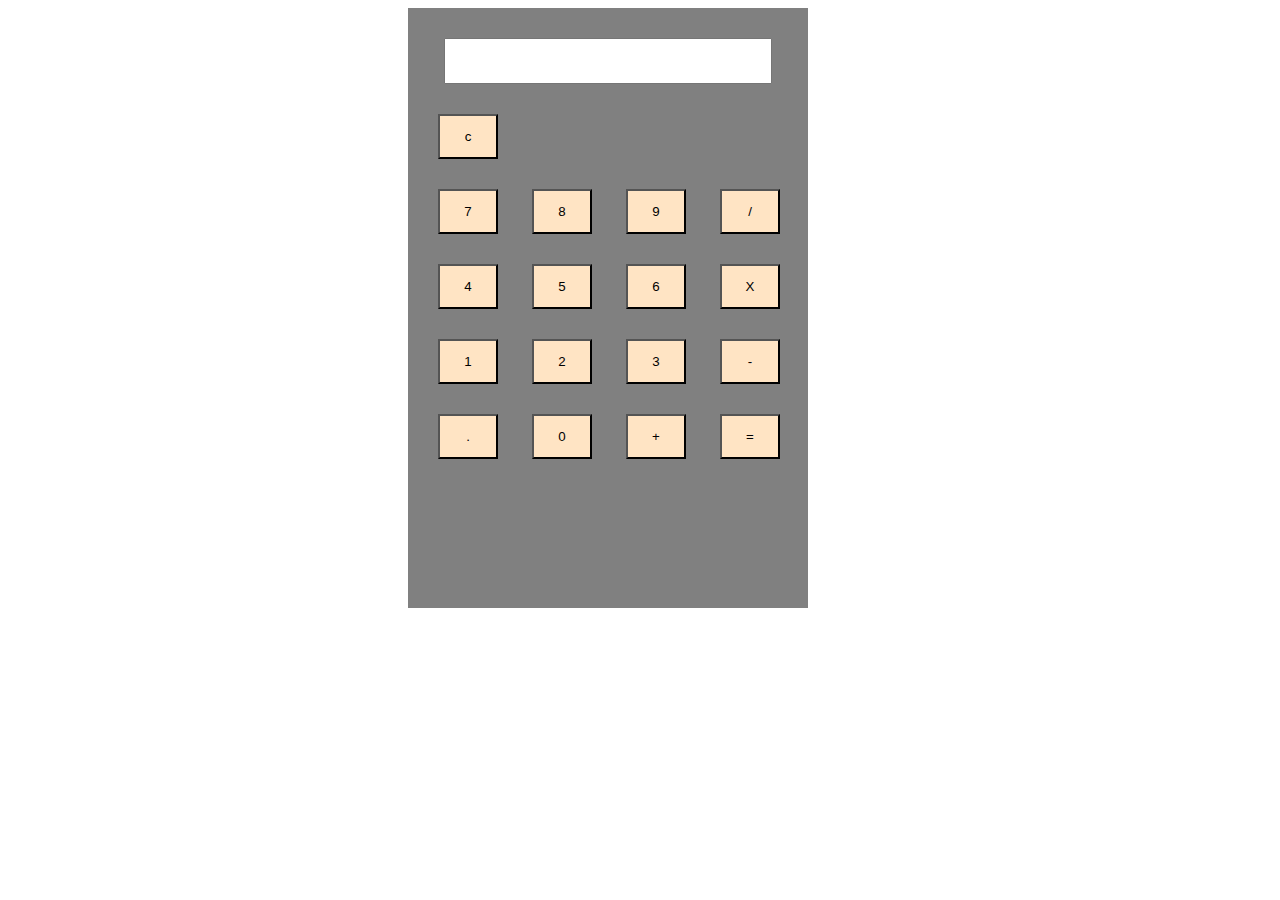
<file: New folder/calculator/index.html>
<!DOCTYPE html>
<html lang="en">
<head>
    <meta charset="UTF-8">
    <meta name="viewport" content="width=device-width, initial-scale=1.0">
    <title>Document</title>
    <link rel="stylesheet" href="./style.css">
    <script src="./script.js"></script>
</head>
<body>
    <div class="main-body">
        <div class="calc">
<div class="output">
    <input type="text" id="screen">
</div>
<div class="buttons">
         <button onclick="clearDisplay()" class="btn">c</button>
    <div class="row">
        <button onclick=" buttonclick(7)" class="btn">7</button>
          <button onclick=" buttonclick(8)" class="btn">8</button>
            <button onclick=" buttonclick(9)" class="btn">9</button>
              <button onclick=" buttonclick('/')" class="btn">/</button>
    </div>
     <div class="row">
             <button onclick=" buttonclick(4)" class="btn">4</button>
          <button onclick=" buttonclick(5)" class="btn">5</button>
            <button onclick=" buttonclick(6)" class="btn">6</button>
              <button onclick=" buttonclick('*')" class="btn">X </button>
     </div>
      <div class="row">
             <button onclick=" buttonclick(1)" class="btn">1</button>
          <button onclick=" buttonclick(2)" class="btn">2</button>
            <button onclick=" buttonclick(3)" class="btn">3</button>
              <button onclick=" buttonclick('-')" class="btn">-</button>
      </div>
       <div class="row">
             <button onclick=" buttonclick('.')" class="btn">.</button>
          <button onclick=" buttonclick(0)" class="btn">0</button>
            <button onclick=" buttonclick('+')" class="btn">+</button>
              <button onclick=" equalclick('=')" class="btn">=</button>
       </div>
</div>
        </div>
    </div>
</body>
</html>
</file>
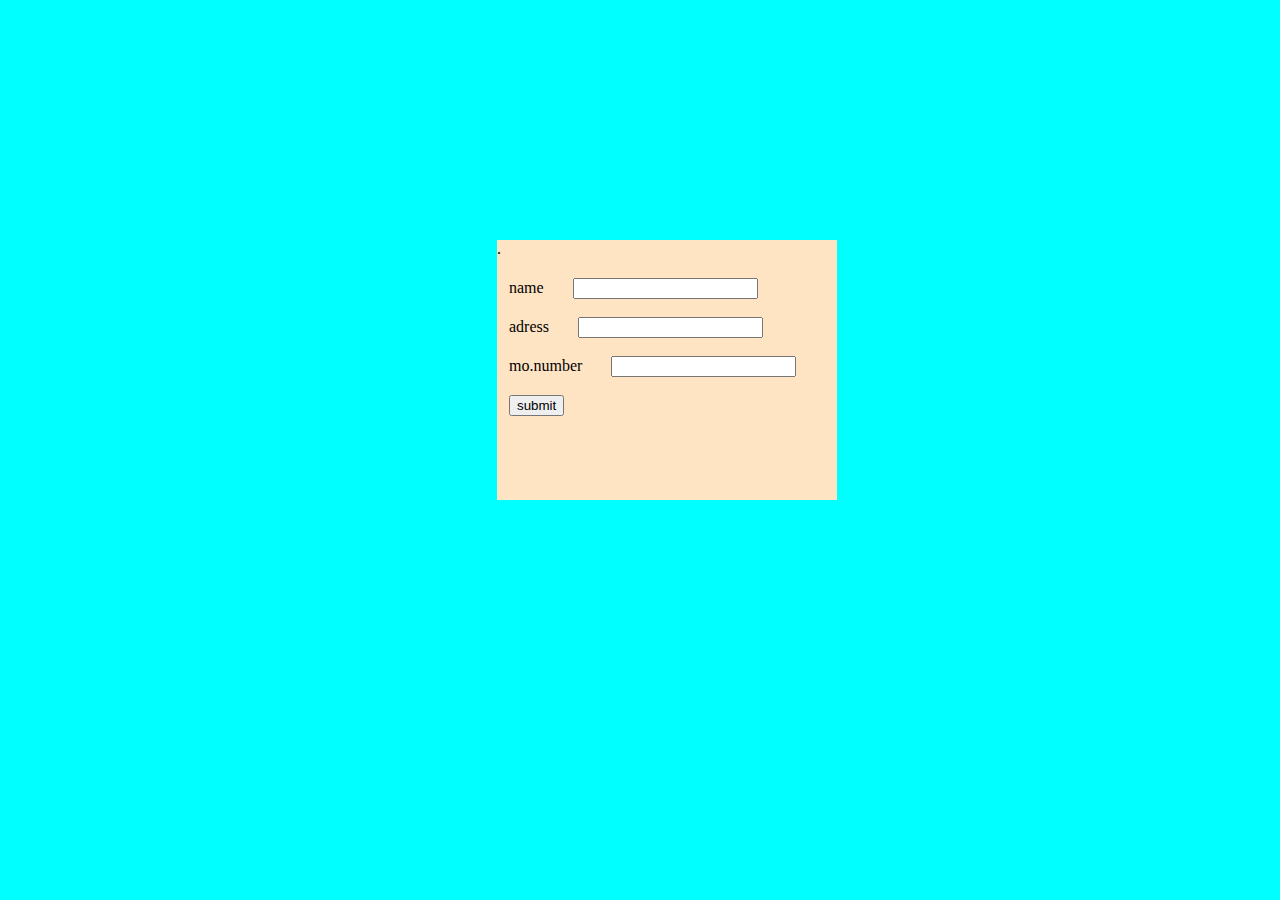
<file: alth2.html>
<!DOCTYPE html>
<html lang="en">
<head>
    <meta charset="UTF-8">
    <meta name="viewport" content="width=device-width, initial-scale=1.0">
    <title>Document</title>
    <link rel="stylesheet" href="alth2.css">
</head>
<body>
<DIV>
 
</DIV>
   <form action="alth3.html">.
      <div> <label for="">name</label>
    <input  type="text">
    <br>
      <br>
       <label for="">adress</label>
       <input type="text">
       <br>
         <br>
          <label for="">mo.number</label>
          <input type="number">
          <BR>
              <br>
            <button>submit</button></div>
    </form>
</body>
</html>
</file>
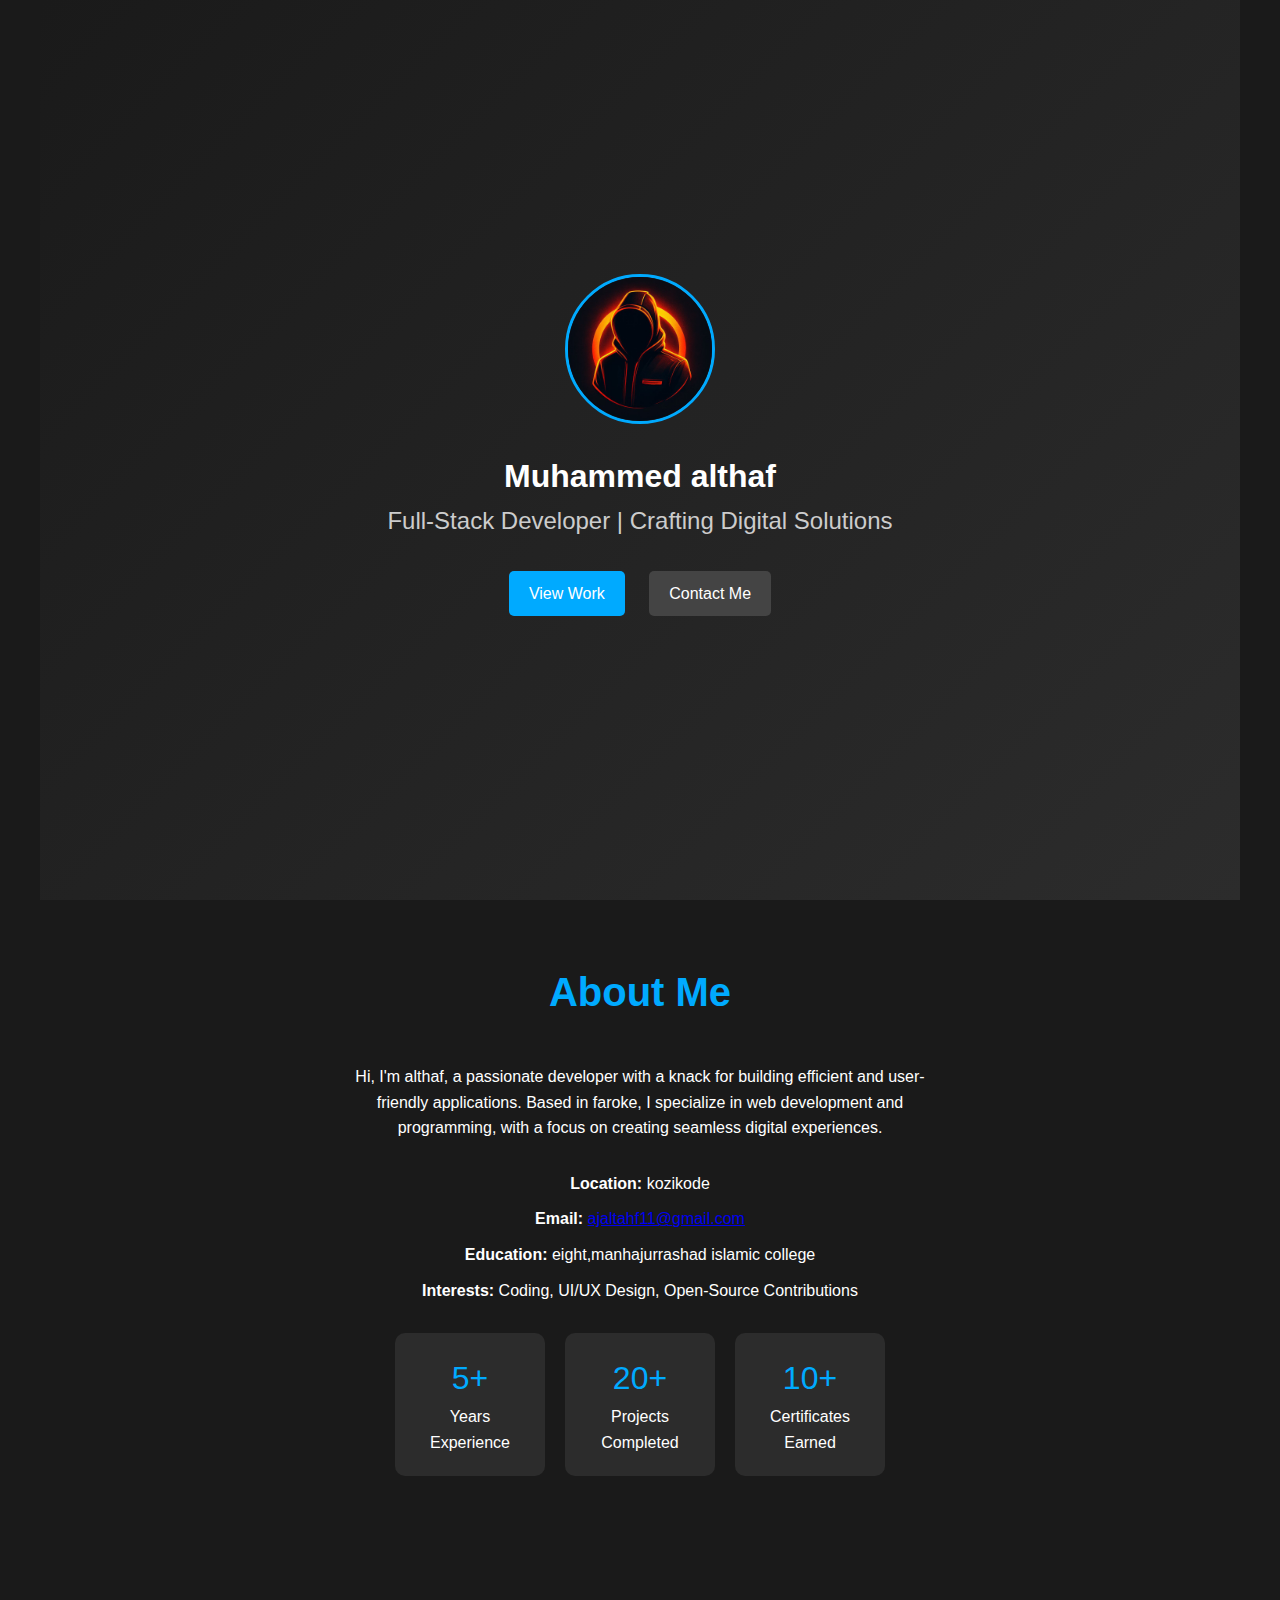
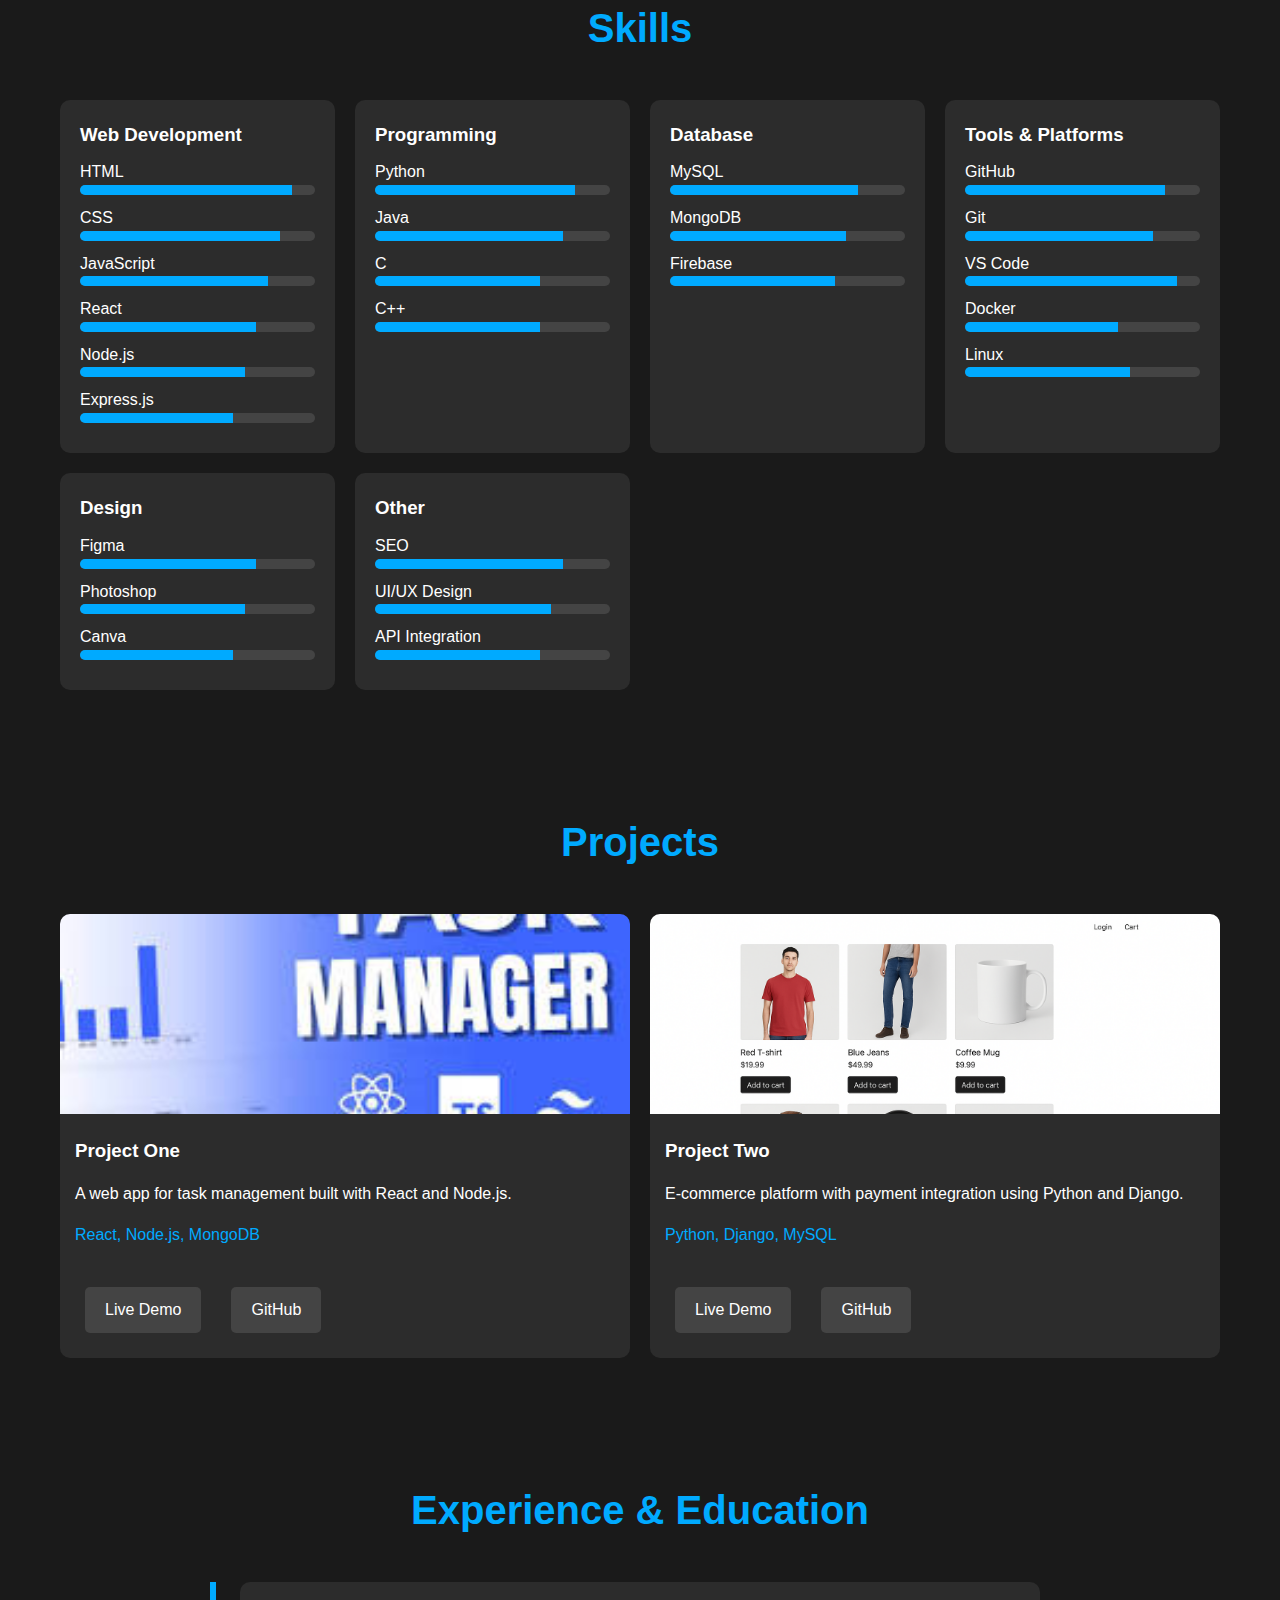
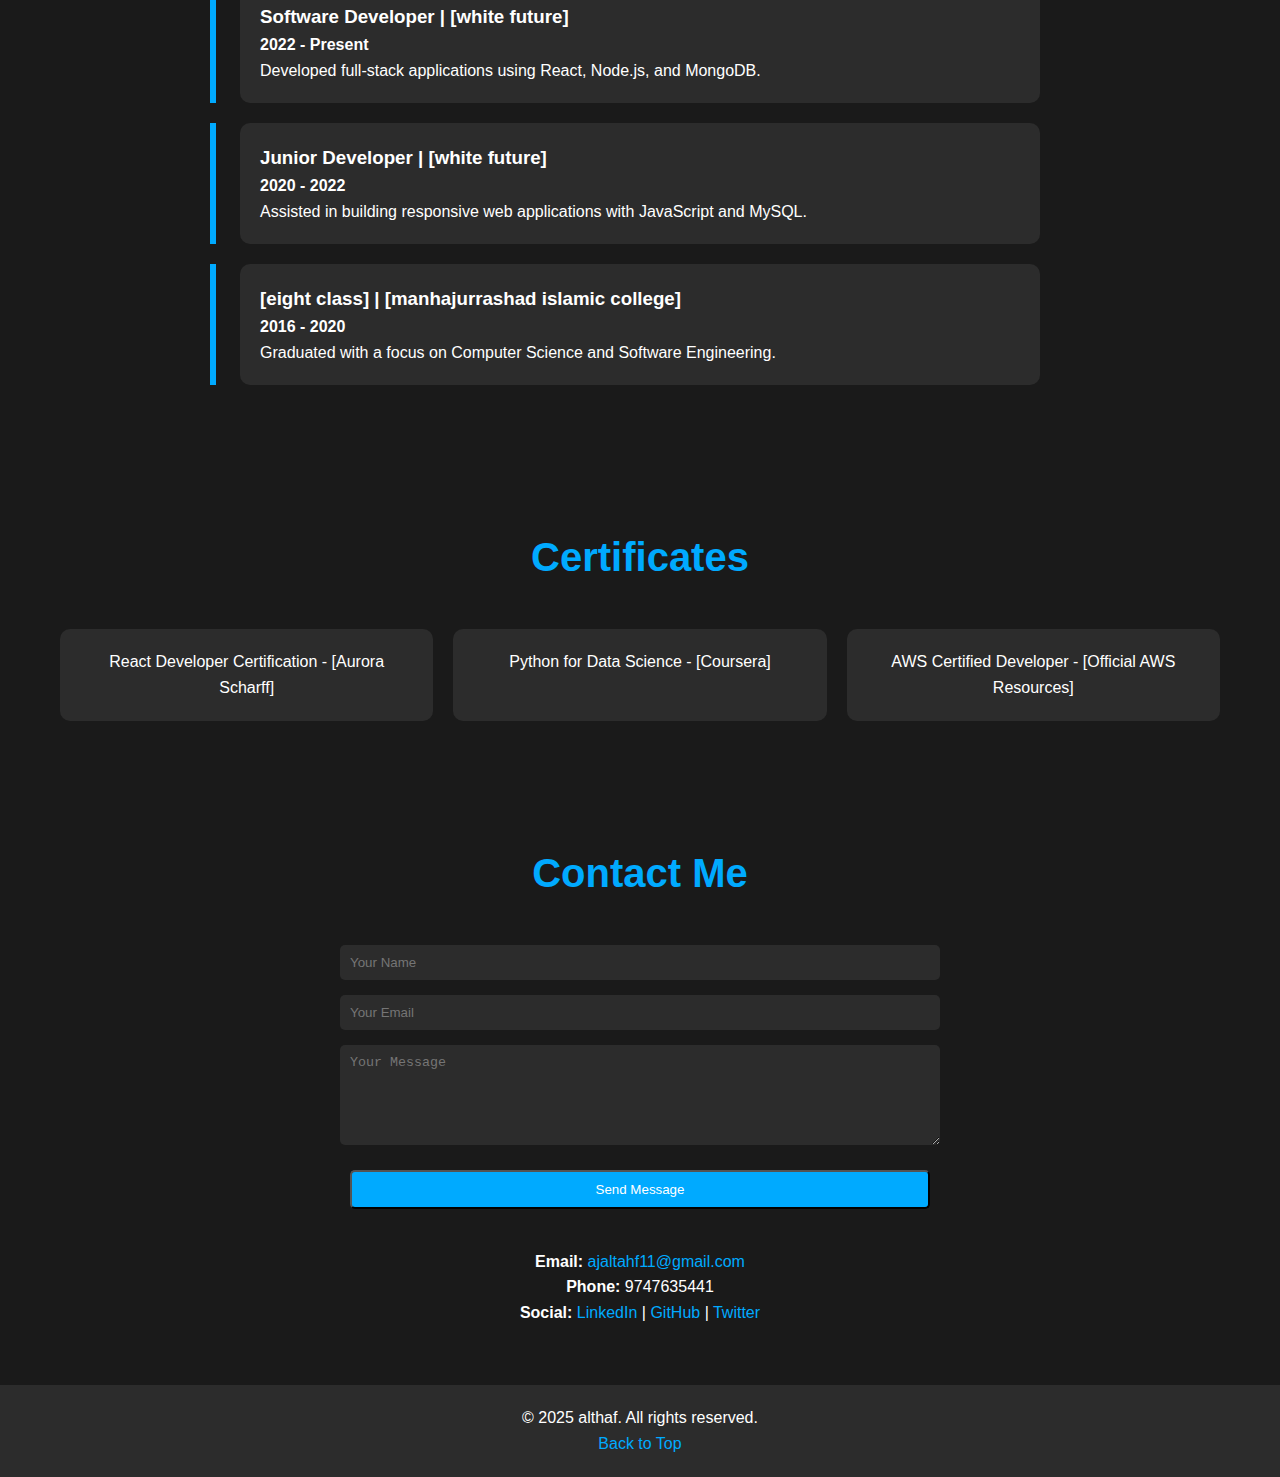
<file: portfolio .html>
<!DOCTYPE html>
<html lang="en">
<head>
  <meta charset="UTF-8">
  <meta name="viewport" content="width=device-width, initial-scale=1.0">
  <meta name="description" content="Portfolio of [Your Name], a skilled web developer and programmer with expertise in HTML, CSS, JavaScript, React, Python, and more.">
  <meta name="keywords" content="portfolio, web developer, programmer, [Your Name], React, Python, JavaScript">
  <meta name="author" content="[Your Name]">
  <title>althaf | Portfolio</title>
  <link rel="stylesheet" href="./portfolio.css">
</head>
<body>
  <!-- Hero Section -->
  <section id="hero" class="section">
    <div class="hero-content">
      <img src="./profile.jpg" alt="Profile Picture" class="profile-pic">
      <h1>Muhammed althaf</h1>
      <p class="tagline">Full-Stack Developer | Crafting Digital Solutions</p>
      <div class="cta-buttons">
        <a href="#projects" class="btn primary">View Work</a>
        <a href="#contact" class="btn secondary">Contact Me</a>
      </div>
    </div>
  </section>

  <!-- About Me Section -->
  <section id="about" class="section">
    <h2>About Me</h2>
    <p class="bio">Hi, I'm althaf, a passionate developer with a knack for building efficient and user-friendly applications. Based in faroke, I specialize in web development and programming, with a focus on creating seamless digital experiences.</p>
    <div class="personal-details">
      <p><strong>Location:</strong> kozikode</p>
      <p><strong>Email:</strong> <a href="mailto:ajaltahf11@gmail.com">ajaltahf11@gmail.com</a></p>
      <p><strong>Education:</strong> eight,manhajurrashad islamic college</p>
      <p><strong>Interests:</strong> Coding, UI/UX Design, Open-Source Contributions</p>
    </div>
    <div class="stats">
      <div class="stat"><span>5+</span> Years Experience</div>
      <div class="stat"><span>20+</span> Projects Completed</div>
      <div class="stat"><span>10+</span> Certificates Earned</div>
    </div>
  </section>

  <!-- Skills Section -->
  <section id="skills" class="section">
    <h2>Skills</h2>
    <div class="skills-grid">
      <div class="skill-category">
        <h3>Web Development</h3>
        <div class="skill"><span>HTML</span><div class="progress-bar"><div style="width: 90%"></div></div></div>
        <div class="skill"><span>CSS</span><div class="progress-bar"><div style="width: 85%"></div></div></div>
        <div class="skill"><span>JavaScript</span><div class="progress-bar"><div style="width: 80%"></div></div></div>
        <div class="skill"><span>React</span><div class="progress-bar"><div style="width: 75%"></div></div></div>
        <div class="skill"><span>Node.js</span><div class="progress-bar"><div style="width: 70%"></div></div></div>
        <div class="skill"><span>Express.js</span><div class="progress-bar"><div style="width: 65%"></div></div></div>
      </div>
      <div class="skill-category">
        <h3>Programming</h3>
        <div class="skill"><span>Python</span><div class="progress-bar"><div style="width: 85%"></div></div></div>
        <div class="skill"><span>Java</span><div class="progress-bar"><div style="width: 80%"></div></div></div>
        <div class="skill"><span>C</span><div class="progress-bar"><div style="width: 70%"></div></div></div>
        <div class="skill"><span>C++</span><div class="progress-bar"><div style="width: 70%"></div></div></div>
      </div>
      <div class="skill-category">
        <h3>Database</h3>
        <div class="skill"><span>MySQL</span><div class="progress-bar"><div style="width: 80%"></div></div></div>
        <div class="skill"><span>MongoDB</span><div class="progress-bar"><div style="width: 75%"></div></div></div>
        <div class="skill"><span>Firebase</span><div class="progress-bar"><div style="width: 70%"></div></div></div>
      </div>
      <div class="skill-category">
        <h3>Tools & Platforms</h3>
        <div class="skill"><span>GitHub</span><div class="progress-bar"><div style="width: 85%"></div></div></div>
        <div class="skill"><span>Git</span><div class="progress-bar"><div style="width: 80%"></div></div></div>
        <div class="skill"><span>VS Code</span><div class="progress-bar"><div style="width: 90%"></div></div></div>
        <div class="skill"><span>Docker</span><div class="progress-bar"><div style="width: 65%"></div></div></div>
        <div class="skill"><span>Linux</span><div class="progress-bar"><div style="width: 70%"></div></div></div>
      </div>
      <div class="skill-category">
        <h3>Design</h3>
        <div class="skill"><span>Figma</span><div class="progress-bar"><div style="width: 75%"></div></div></div>
        <div class="skill"><span>Photoshop</span><div class="progress-bar"><div style="width: 70%"></div></div></div>
        <div class="skill"><span>Canva</span><div class="progress-bar"><div style="width: 65%"></div></div></div>
      </div>
      <div class="skill-category">
        <h3>Other</h3>
        <div class="skill"><span>SEO</span><div class="progress-bar"><div style="width: 80%"></div></div></div>
        <div class="skill"><span>UI/UX Design</span><div class="progress-bar"><div style="width: 75%"></div></div></div>
        <div class="skill"><span>API Integration</span><div class="progress-bar"><div style="width: 70%"></div></div></div>
      </div>
    </div>
  </section>

  <!-- Projects Section -->
  <section id="projects" class="section">
    <h2>Projects</h2>
    <div class="projects-grid">
      <div class="project-card">
        <img src="./web.jfif" alt="Project 1">
        <h3>Project One</h3>
        <p>A web app for task management built with React and Node.js.</p>
        <div class="tech-tags">React, Node.js, MongoDB</div>
        <div class="project-links">
          <a href="#" class="btn secondary">Live Demo</a>
          <a href="https://github.com/" class="btn secondary">GitHub</a>
        </div>
      </div>
      <div class="project-card">
        <img src="img12.png" alt="Project 2">
        <h3>Project Two</h3>
        <p>E-commerce platform with payment integration using Python and Django.</p>
        <div class="tech-tags">Python, Django, MySQL</div>
        <div class="project-links">
          <a href="#" class="btn secondary">Live Demo</a>
          <a href="https://github.com/" class="btn secondary">GitHub</a>
        </div>
      </div>
    </div>
  </section>

  <!-- Experience/Resume Section -->
  <section id="experience" class="section">
    <h2>Experience & Education</h2>
    <div class="timeline">
      <div class="timeline-item">
        <h3>Software Developer | [white future]</h3>
        <p><strong>2022 - Present</strong></p>
        <p>Developed full-stack applications using React, Node.js, and MongoDB.</p>
      </div>
      <div class="timeline-item">
        <h3>Junior Developer | [white future]</h3>
        <p><strong>2020 - 2022</strong></p>
        <p>Assisted in building responsive web applications with JavaScript and MySQL.</p>
      </div>
      <div class="timeline-item">
        <h3>[eight class] | [manhajurrashad islamic college]</h3>
        <p><strong>2016 - 2020</strong></p>
        <p>Graduated with a focus on Computer Science and Software Engineering.</p>
      </div>
    </div>
  </section>

  <!-- Certificates Section -->
  <section id="certificates" class="section">
    <h2>Certificates</h2>
    <div class="certificates-grid">
      <div class="certificate">React Developer Certification - [Aurora Scharff]</div>
      <div class="certificate">Python for Data Science - [Coursera]</div>
      <div class="certificate">AWS Certified Developer - [Official AWS Resources]</div>
    </div>
  </section>

  <!-- Contact Section -->
  <section id="contact" class="section">
    <h2>Contact Me</h2>
    <form id="contact-form" action="mailto:ajaltahf11@gmail.com" method="post" enctype="text/plain">
      <input type="text" name="name" placeholder="Your Name" required>
      <input type="email" name="email" placeholder="Your Email" required>
      <textarea name="message" placeholder="Your Message" required></textarea>
      <button type="submit" class="btn primary">Send Message</button>
    </form>
    <div class="contact-info">
      <p><strong>Email:</strong> <a href="mailto:ajaltahf11@gmail.com">ajaltahf11@gmail.com</a></p>
      <p><strong>Phone:</strong> 9747635441</p>
      <p><strong>Social:</strong> 
        <a href="#">LinkedIn</a> | 
        <a href="https://github.com/">GitHub</a> | 
        <a href="#">Twitter</a>
      </p>
    </div>
  </section>

  <!-- Footer -->
  <footer>
    <p>&copy; 2025 althaf. All rights reserved.</p>
    <a href="#hero" class="back-to-top">Back to Top</a>
  </footer>

  <script src="script.js"></script>
</body>
</html>
</file>
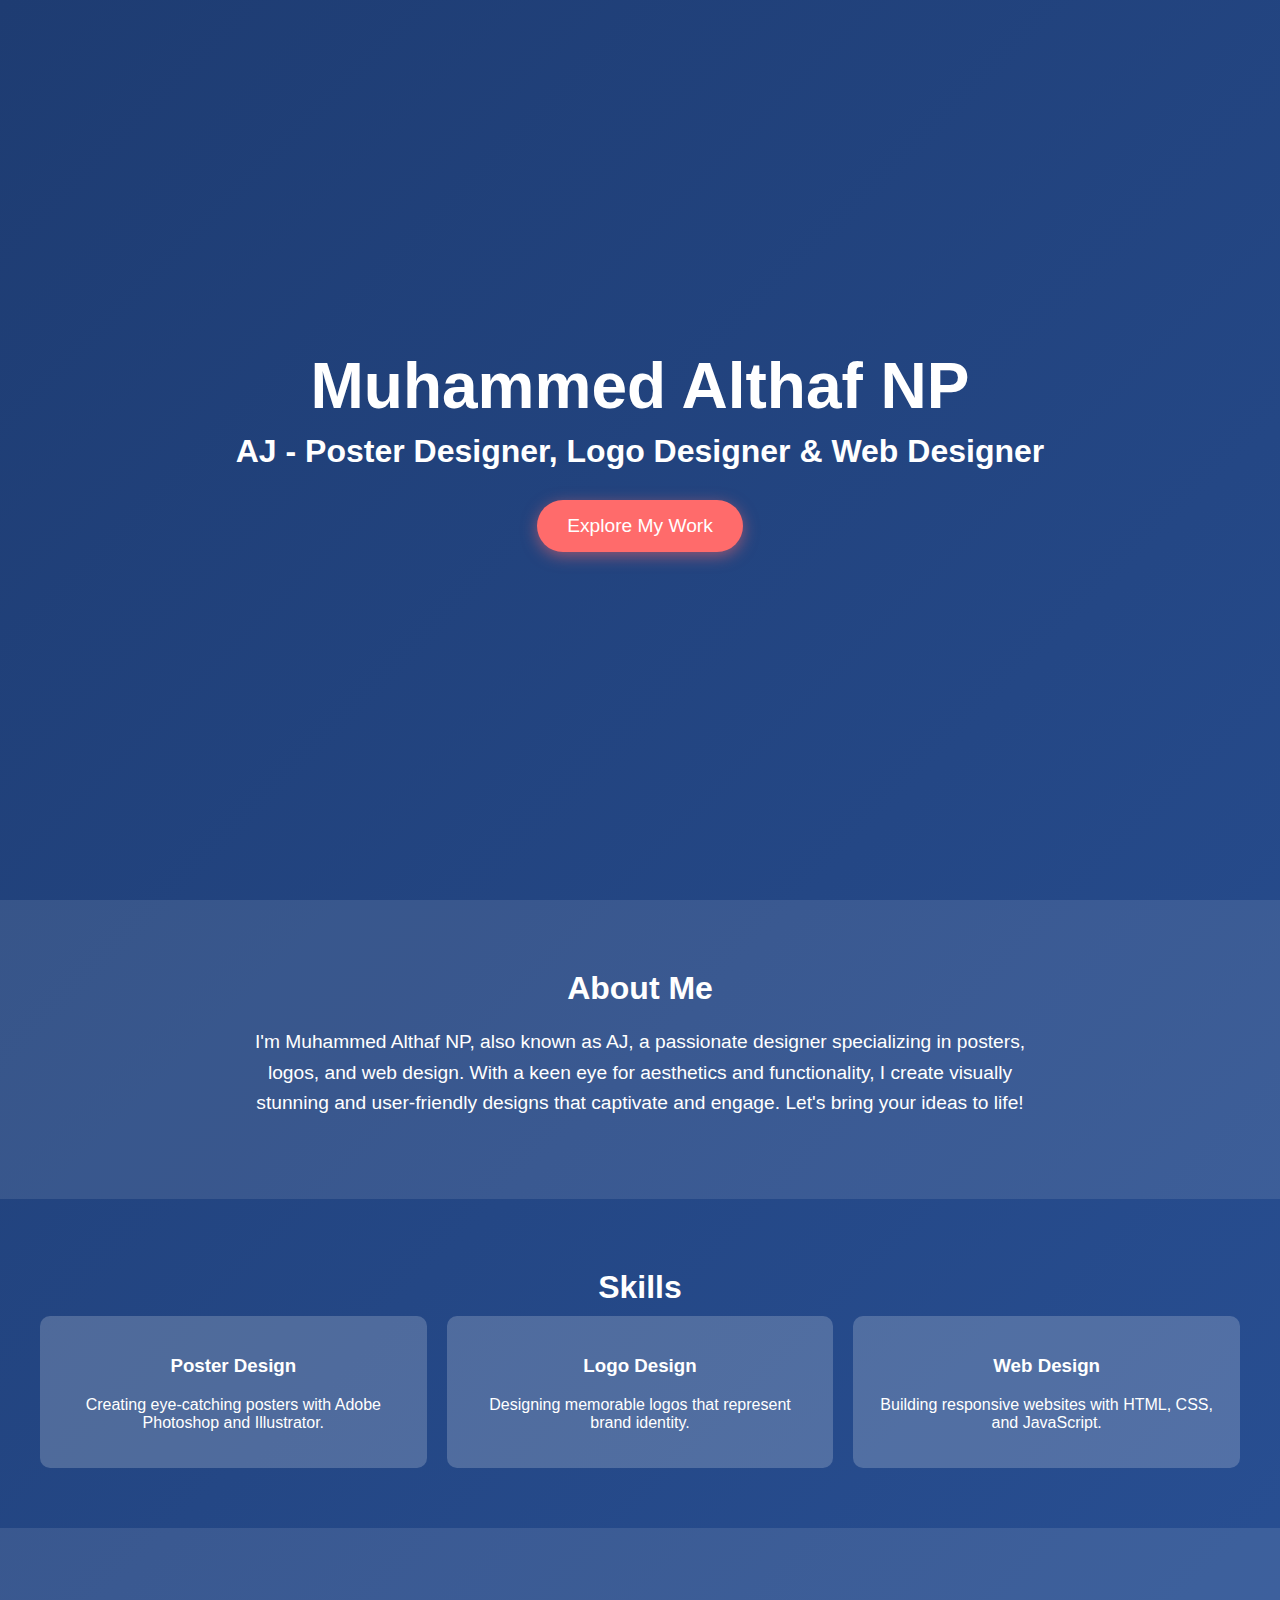
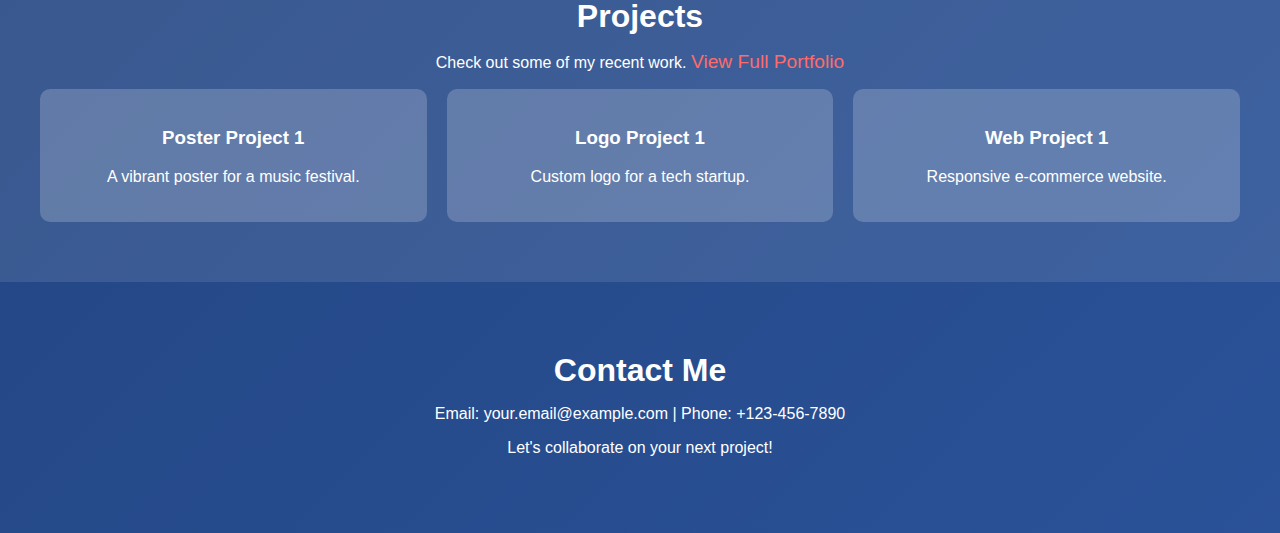
<file: profi.html>
<!DOCTYPE html>
<html lang="en">
<head>
    <meta charset="UTF-8">
    <meta name="viewport" content="width=device-width, initial-scale=1.0">
    <title>Muhammed Althaf NP - Portfolio</title>
    <style>
        /* Global Styles */
        body {
            margin: 0;
            padding: 0;
            font-family: 'Arial', sans-serif;
            background: linear-gradient(135deg, #1e3c72, #2a5298);
            color: #fff;
            overflow-x: hidden;
        }

        /* Header Section */
        header {
            height: 100vh;
            display: flex;
            flex-direction: column;
            justify-content: center;
            align-items: center;
            text-align: center;
            position: relative;
            overflow: hidden;
        }

        header::before {
            content: '';
            position: absolute;
            top: 0;
            left: 0;
            width: 100%;
            height: 100%;
            background: url('https://via.placeholder.com/1920x1080?text=Background+Image') no-repeat center/cover;
            opacity: 0.3;
            z-index: -1;
            animation: fadeIn 2s ease-in-out;
        }

        h1 {
            font-size: 4rem;
            margin: 0;
            animation: slideInFromLeft 1s ease-out;
        }

        h2 {
            font-size: 2rem;
            margin: 10px 0;
            animation: slideInFromRight 1s ease-out;
        }

        .cta-button {
            margin-top: 20px;
            padding: 15px 30px;
            font-size: 1.2rem;
            background-color: #ff6b6b;
            border: none;
            border-radius: 50px;
            color: #fff;
            cursor: pointer;
            transition: all 0.3s ease;
            box-shadow: 0 4px 15px rgba(255, 107, 107, 0.5);
            animation: pulse 2s infinite;
        }

        .cta-button:hover {
            transform: scale(1.1);
            background-color: #ff4757;
            box-shadow: 0 6px 20px rgba(255, 71, 87, 0.7);
        }

        /* About Section */
        #about {
            padding: 60px 20px;
            background: rgba(255, 255, 255, 0.1);
            text-align: center;
            animation: fadeInUp 1s ease-out;
        }

        #about p {
            max-width: 800px;
            margin: 20px auto;
            font-size: 1.2rem;
            line-height: 1.6;
        }

        /* Skills Section */
        #skills {
            padding: 60px 20px;
            text-align: center;
        }

        .skills-grid {
            display: grid;
            grid-template-columns: repeat(auto-fit, minmax(200px, 1fr));
            gap: 20px;
            max-width: 1200px;
            margin: 0 auto;
        }

        .skill-card {
            background: rgba(255, 255, 255, 0.2);
            padding: 20px;
            border-radius: 10px;
            transition: transform 0.3s ease, box-shadow 0.3s ease;
        }

        .skill-card:hover {
            transform: translateY(-10px);
            box-shadow: 0 10px 20px rgba(0, 0, 0, 0.3);
        }

        /* Projects Section */
        #projects {
            padding: 60px 20px;
            background: rgba(255, 255, 255, 0.1);
            text-align: center;
        }

        .project-link {
            color: #ff6b6b;
            text-decoration: none;
            font-size: 1.2rem;
            transition: color 0.3s ease;
        }

        .project-link:hover {
            color: #ff4757;
        }

        /* Contact Section */
        #contact {
            padding: 60px 20px;
            text-align: center;
        }

        /* Animations */
        @keyframes fadeIn {
            from { opacity: 0; }
            to { opacity: 1; }
        }

        @keyframes slideInFromLeft {
            from { transform: translateX(-100%); opacity: 0; }
            to { transform: translateX(0); opacity: 1; }
        }

        @keyframes slideInFromRight {
            from { transform: translateX(100%); opacity: 0; }
            to { transform: translateX(0); opacity: 1; }
        }

        @keyframes fadeInUp {
            from { transform: translateY(50px); opacity: 0; }
            to { transform: translateY(0); opacity: 1; }
        }

        @keyframes pulse {
            0% { transform: scale(1); }
            50% { transform: scale(1.05); }
            100% { transform: scale(1); }
        }

        /* Responsive Design */
        @media (max-width: 768px) {
            h1 { font-size: 3rem; }
            h2 { font-size: 1.5rem; }
        }
    </style>
</head>
<body>
    <header>
        <h1>Muhammed Althaf NP</h1>
        <h2>AJ - Poster Designer, Logo Designer & Web Designer</h2>
        <button class="cta-button" onclick="window.location.href='#projects';">Explore My Work</button>
    </header>

    <section id="about">
        <h2>About Me</h2>
        <p>I'm Muhammed Althaf NP, also known as AJ, a passionate designer specializing in posters, logos, and web design. With a keen eye for aesthetics and functionality, I create visually stunning and user-friendly designs that captivate and engage. Let's bring your ideas to life!</p>
    </section>

    <section id="skills">
        <h2>Skills</h2>
        <div class="skills-grid">
            <div class="skill-card">
                <h3>Poster Design</h3>
                <p>Creating eye-catching posters with Adobe Photoshop and Illustrator.</p>
            </div>
            <div class="skill-card">
                <h3>Logo Design</h3>
                <p>Designing memorable logos that represent brand identity.</p>
            </div>
            <div class="skill-card">
                <h3>Web Design</h3>
                <p>Building responsive websites with HTML, CSS, and JavaScript.</p>
            </div>
        </div>
    </section>

    <section id="projects">
        <h2>Projects</h2>
        <p>Check out some of my recent work. <a href="https://example.com/projects" class="project-link">View Full Portfolio</a></p>
        <!-- Add placeholders for project images or descriptions -->
        <div class="skills-grid"> <!-- Reusing grid for projects -->
            <div class="skill-card">
                <h3>Poster Project 1</h3>
                <p>A vibrant poster for a music festival.</p>
            </div>
            <div class="skill-card">
                <h3>Logo Project 1</h3>
                <p>Custom logo for a tech startup.</p>
            </div>
            <div class="skill-card">
                <h3>Web Project 1</h3>
                <p>Responsive e-commerce website.</p>
            </div>
        </div>
    </section>

    <section id="contact">
        <h2>Contact Me</h2>
        <p>Email: your.email@example.com | Phone: +123-456-7890</p>
        <p>Let's collaborate on your next project!</p>
    </section>

    <script>
        // Simple JS for smooth scrolling (if needed)
        document.querySelectorAll('a[href^="#"]').forEach(anchor => {
            anchor.addEventListener('click', function (e) {
                e.preventDefault();
                document.querySelector(this.getAttribute('href')).scrollIntoView({
                    behavior: 'smooth'
                });
            });
        });
    </script>
</body>
</html>
</file>
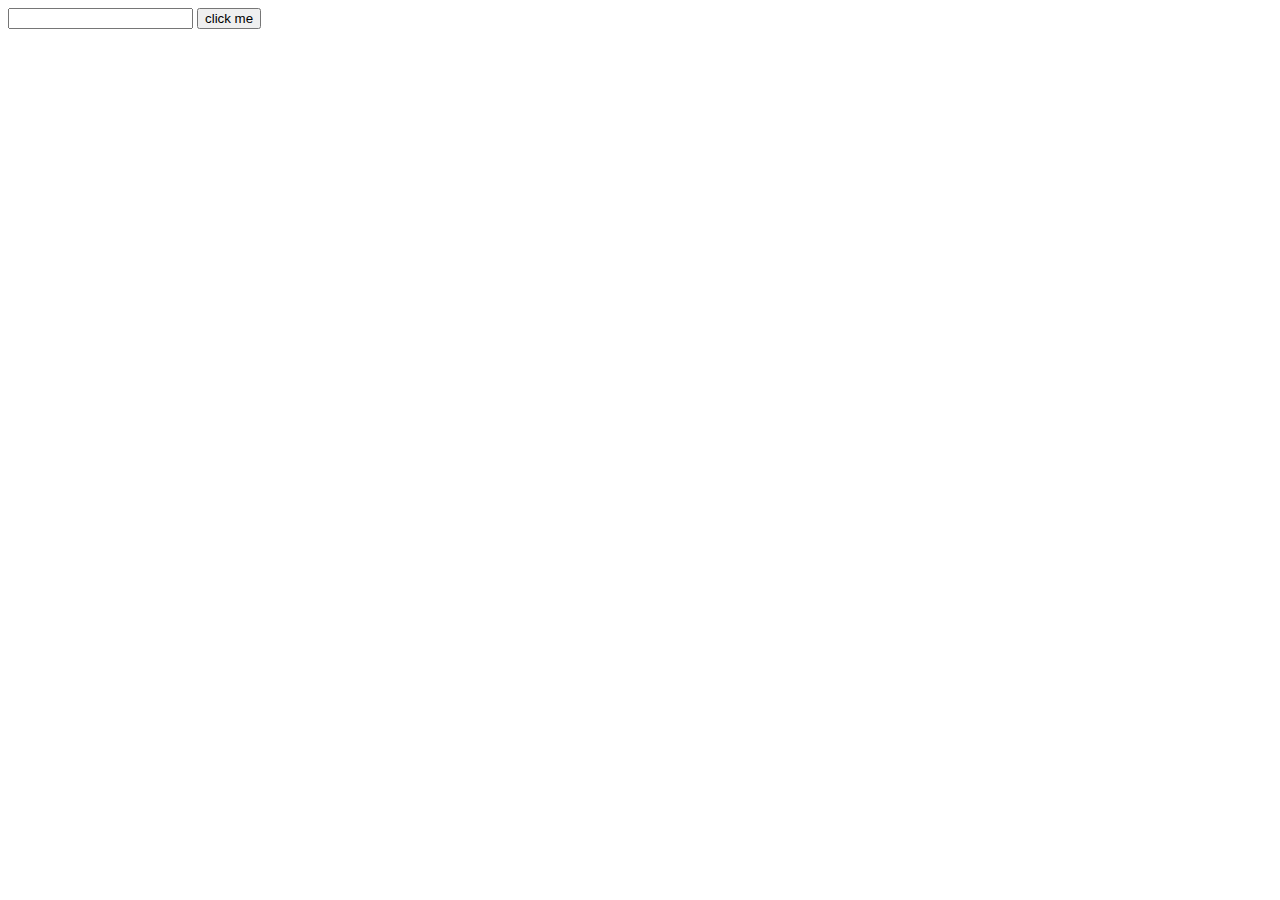
<file: New folder/js study.html>
<!DOCTYPE html>
<html lang="en">
<head>
    <meta charset="UTF-8">
    <meta name="viewport" content="width=device-width, initial-scale=1.0">
    <title>Document</title>
</head>
<body>
    <input type="text" id="inp">
    <button onclick="display()">click me</button>
    <h1 id="display-head"></h1>

    <script>
        function display()
        {
            var text=document.getElementById("inp").value
            document.getElementById("display-head").innerHTML=text


            if(text=="jazal"){
                 alert("you are great..")
            }
           
        }
    </script>
</body>
</html>
</file>
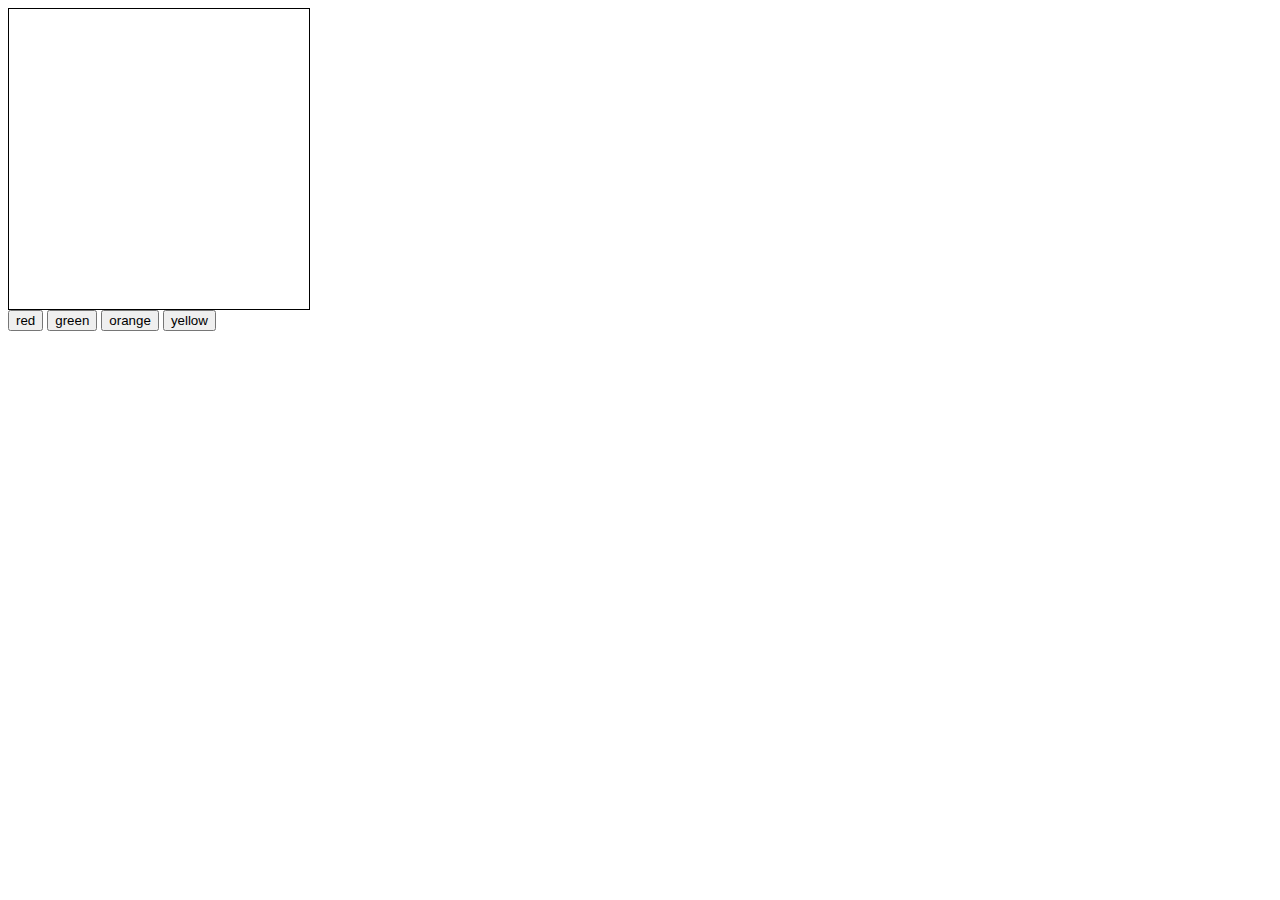
<file: New folder/js2.html>
<!DOCTYPE html>
<html lang="en">
<head>
    <meta charset="UTF-8">
    <meta name="viewport" content="width=device-width, initial-scale=1.0">
    <title>Document</title>
</head>

<style>
    #screen{
        width: 300px;
        height: 300px;
        border: solid 1px;
    }
</style>
<body>
    <div id="screen">

    </div>

<button onclick="color('red')">red</button>
<button onclick="color('green')">green</button>
<button onclick="color('orange')">orange</button>
<button onclick="color('yellow')">yellow</button>

    <script>
 function color(col)
 {
 document.getElementById("screen").style.backgroundColor=col

 }
    </script>
</body>
</html>
</file>
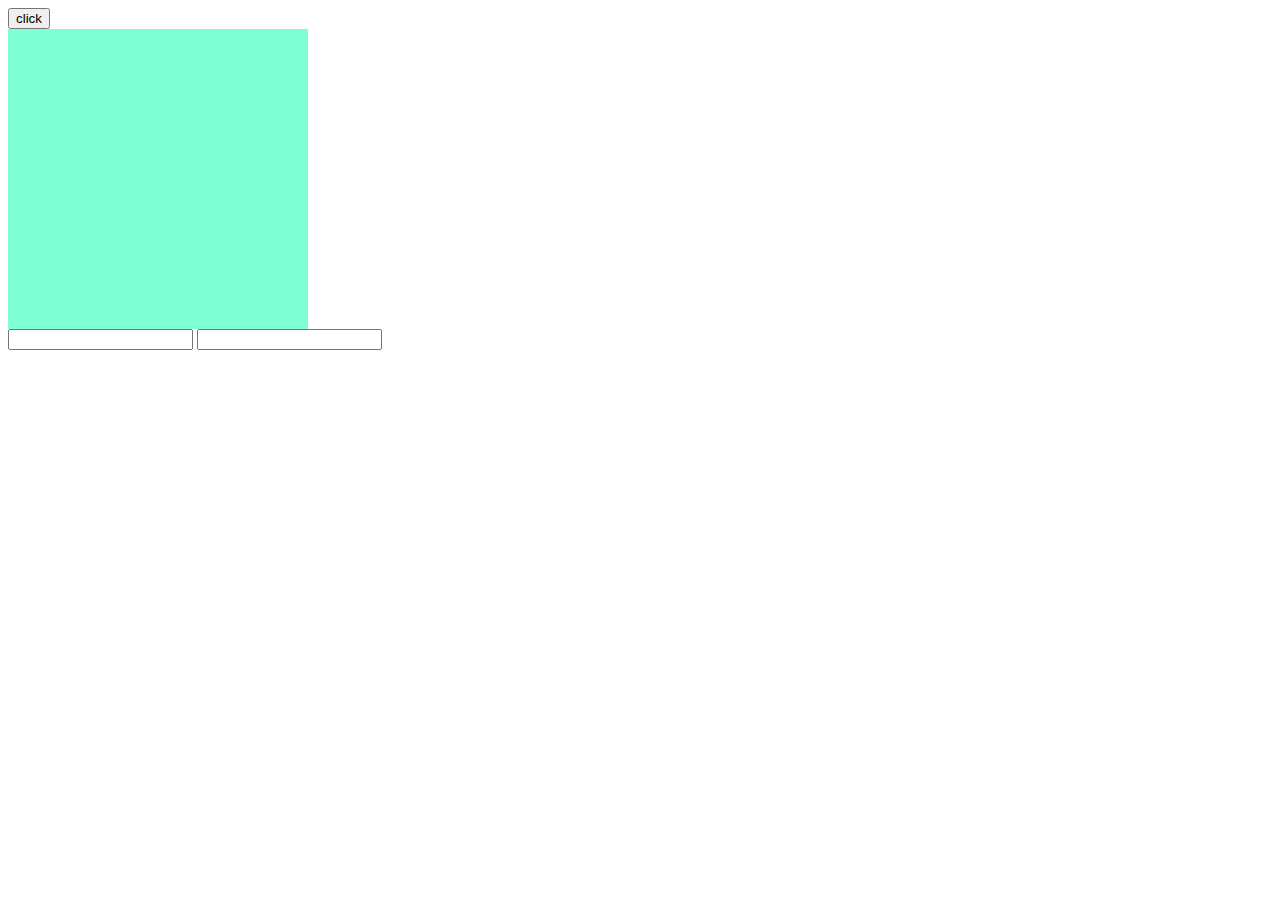
<file: New folder/calculator/jquery/samble.html>
<!DOCTYPE html>
<html lang="en">
<head>
    <meta charset="UTF-8">
    <meta name="viewport" content="width= , initial-scale=1.0">
    <title>Document</title>
</head>
<body>
    


<button id="btn">click</button>
    <div style="width: 300px;height: 300px;background-color: aquamarine;" id="box">

    </div>
    <input type="text" id="inp">
    <label style="display: none;" for="" id="error">enter minimum 4 charecters</label>
    <input type="text">
  <script src="https://code.jquery.com/jquery-3.7.1.js" integrity="sha256-eKhayi8LEQwp4NKxN+CfCh+3qOVUtJn3QNZ0TciWLP4=" crossorigin="anonymous"></script>
    <script>
   $(document).ready(function(){
    $("#btn").click(function(){
       // alert("button clicked")
       $("#box").fadeToggle(3000)
    })
   $("#btn").mouseenter(function(){
    $(this).css({"background":"red"})
   })
$("inp").blur(function(){
    var text=(this).val()

    if(text.length<4){
        alert("enter minimum carecters")
    }
})


   })
    </script>
</body>
</html>
</file>
<file: New folder/calculator/style.css>
.calc{
    width: 400px;
    height: 600px;
    background-color: gray;
    margin-left: 400px;
}
#screen{
     
    width: 80%;
    margin-left: 36px;
    height: 40px;
margin-top: 30px;
pointer-events: none;
}
.btn{
    width: 60px;
    height: 45px;
    margin-left: 30px;
    margin-top: 30px;
    background-color: bisque;
}
</file>
<file: alth2.css>
body{
    background-color: aqua;


}

form{
    height: 260px;
    width: 340px;
    background-color: bisque;
    margin-left: 489px;
    margin-top: 240px;
}
div{
    margin-top: 20px;
    margin-left: 12px;
}
input{
    margin-left: 25px;

}
</file>
<file: portfolio.css>
/* General Styles */
* {
  margin: 0;
  padding: 0;
  box-sizing: border-box;
  scroll-behavior: smooth;
}

body {
  font-family: 'Arial', sans-serif;
  background: #1a1a1a;
  color: #fff;
  line-height: 1.6;
}

.section {
  padding: 60px 20px;
  max-width: 1200px;
  margin: 0 auto;
}

h2 {
  text-align: center;
  margin-bottom: 40px;
  font-size: 2.5em;
  color: #00aaff;
}

/* Hero Section */
#hero {
  background: linear-gradient(135deg, #1a1a1a, #2c2c2c);
  text-align: center;
  min-height: 100vh;
  display: flex;
  align-items: center;
  justify-content: center;
}

.hero-content {
  max-width: 600px;
}

.profile-pic {
  width: 150px;
  height: 150px;
  border-radius: 50%;
  object-fit: cover;
  margin-bottom: 20px;
  border: 3px solid #00aaff;
}

.tagline {
  font-size: 1.5em;
  color: #ccc;
  margin-bottom: 20px;
}

.btn {
  display: inline-block;
  padding: 10px 20px;
  margin: 10px;
  border-radius: 5px;
  text-decoration: none;
  transition: background 0.3s, transform 0.3s;
}

.btn.primary {
  background: #00aaff;
  color: #fff;
}

.btn.secondary {
  background: #444;
  color: #fff;
}

.btn:hover {
  transform: translateY(-3px);
}

/* About Section */
.bio {
  max-width: 600px;
  margin: 0 auto 30px;
  text-align: center;
}

.personal-details {
  text-align: center;
  margin-bottom: 30px;
}

.personal-details p {
  margin: 10px 0;
}

.stats {
  display: flex;
  justify-content: center;
  gap: 20px;
}

.stat {
  background: #2c2c2c;
  padding: 20px;
  border-radius: 10px;
  text-align: center;
  width: 150px;
}

.stat span {
  display: block;
  font-size: 2em;
  color: #00aaff;
}

/* Skills Section */
.skills-grid {
  display: grid;
  grid-template-columns: repeat(auto-fit, minmax(250px, 1fr));
  gap: 20px;
}

.skill-category {
  background: #2c2c2c;
  padding: 20px;
  border-radius: 10px;
}

.skill {
  margin: 10px 0;
}

.progress-bar {
  background: #444;
  height: 10px;
  border-radius: 5px;
  overflow: hidden;
}

.progress-bar div {
  background: #00aaff;
  height: 100%;
  transition: width 1s ease-in-out;
}

/* Projects Section */
.projects-grid {
  display: grid;
  grid-template-columns: repeat(auto-fit, minmax(300px, 1fr));
  gap: 20px;
}

.project-card {
  background: #2c2c2c;
  border-radius: 10px;
  overflow: hidden;
  transition: transform 0.3s;
}

.project-card:hover {
  transform: translateY(-5px);
}

.project-card img {
  width: 100%;
  height: 200px;
  object-fit: cover;
}

.project-card h3 {
  padding: 15px;
}

.project-card p {
  padding: 0 15px 15px;
}

.tech-tags {
  padding: 0 15px 15px;
  color: #00aaff;
}

.project-links {
  padding: 15px;
  display: flex;
  gap: 10px;
}

/* Experience Section */
.timeline {
  position: relative;
  max-width: 800px;
  margin: 0 auto;
}

.timeline-item {
  background: #2c2c2c;
  padding: 20px;
  margin: 20px 0;
  border-radius: 10px;
  position: relative;
}

.timeline-item::before {
  content: '';
  position: absolute;
  width: 6px;
  background: #00aaff;
  top: 0;
  bottom: 0;
  left: -30px;
}

/* Certificates Section */
.certificates-grid {
  display: grid;
  grid-template-columns: repeat(auto-fit, minmax(200px, 1fr));
  gap: 20px;
}

.certificate {
  background: #2c2c2c;
  padding: 20px;
  border-radius: 10px;
  text-align: center;
}

/* Contact Section */
#contact-form {
  max-width: 600px;
  margin: 0 auto 30px;
  display: flex;
  flex-direction: column;
  gap: 15px;
}

#contact-form input,
#contact-form textarea {
  padding: 10px;
  border: none;
  border-radius: 5px;
  background: #2c2c2c;
  color: #fff;
}

#contact-form textarea {
  resize: vertical;
  min-height: 100px;
}

.contact-info {
  text-align: center;
}

.contact-info a {
  color: #00aaff;
  text-decoration: none;
}

/* Footer */
footer {
  text-align: center;
  padding: 20px;
  background: #2c2c2c;
}

.back-to-top {
  color: #00aaff;
  text-decoration: none;
}

/* Responsive Design */
@media (max-width: 768px) {
  .stats {
    flex-direction: column;
    align-items: center;
  }

  .btn {
    padding: 8px 16px;
  }

  .profile-pic {
    width: 120px;
    height: 120px;
  }
}
</file>
